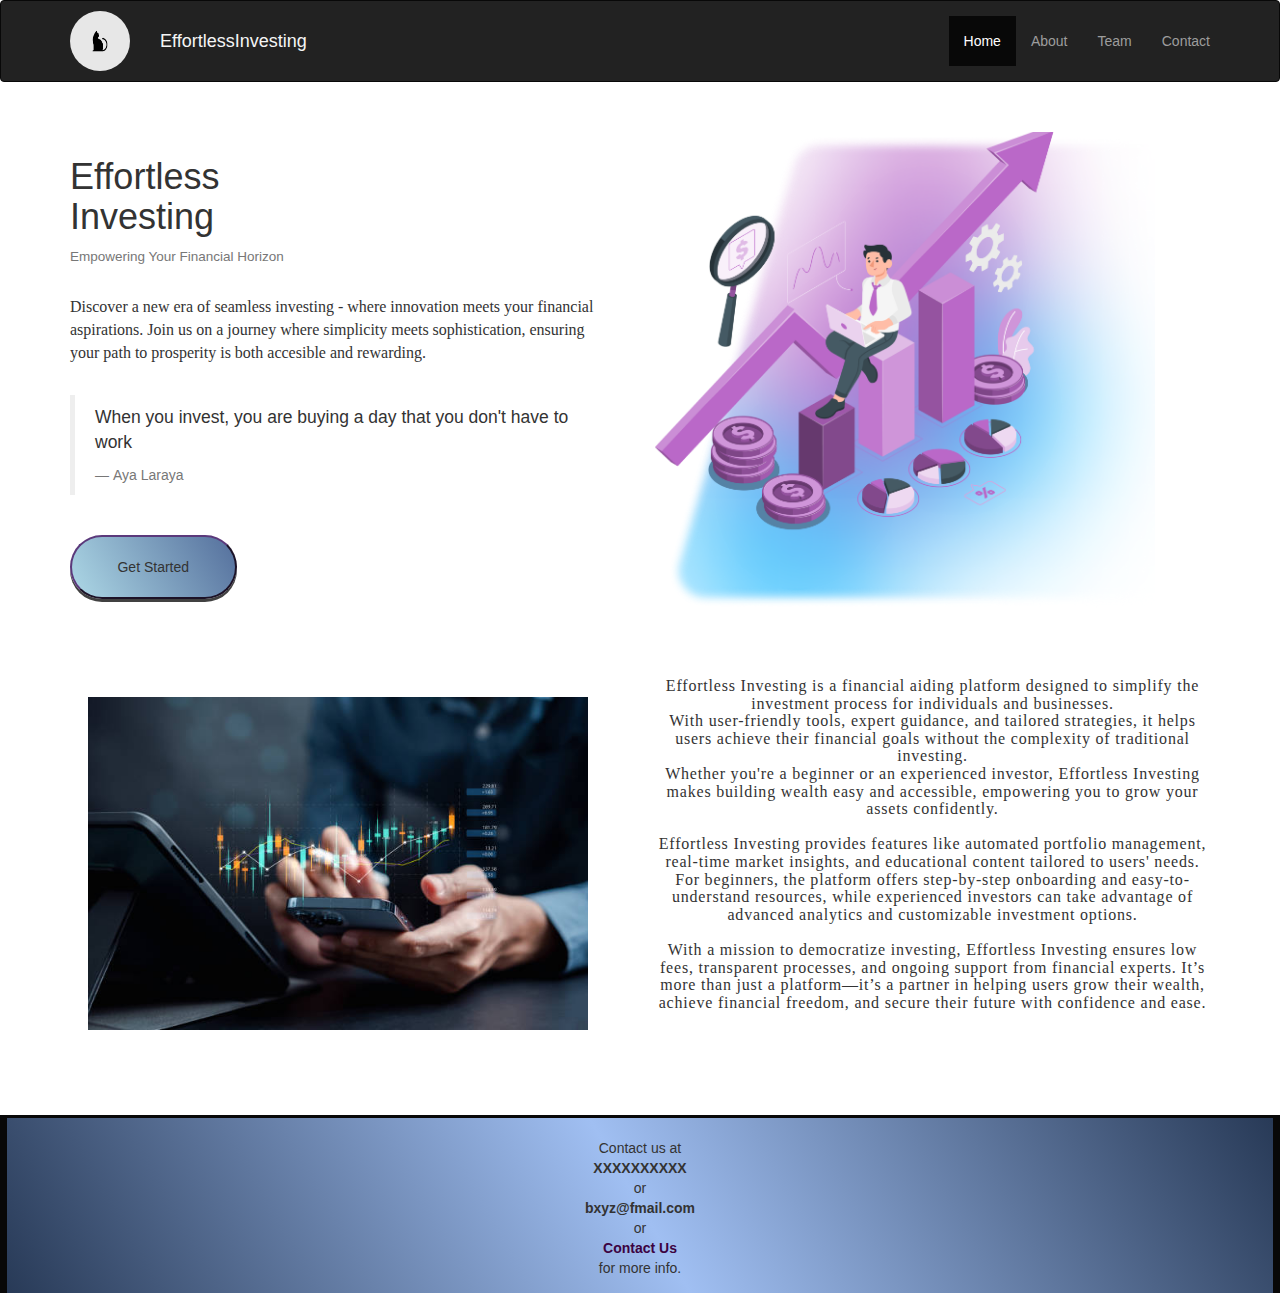
<file: index.html>
<!doctype html>
<html lang="en">
  <head>
    <meta charset="utf-8">
    <meta name="viewport" content="width=device-width, initial-scale=1">
    <link href="styles.css" rel="stylesheet">
    <link rel="stylesheet" href="https://maxcdn.bootstrapcdn.com/bootstrap/3.4.0/css/bootstrap.min.css">
    <script src="https://ajax.googleapis.com/ajax/libs/jquery/3.7.1/jquery.min.js"></script>
    <script src="https://maxcdn.bootstrapcdn.com/bootstrap/3.4.0/js/bootstrap.min.js"></script>
    <title>Bootstrap demo</title>
  </head>
  <body>

    <nav class="navbar navbar-inverse">
      <div class="container">
        <div class="navbar-header">
          <a class="navbar-brand" href="index.html"><img id="logo" src="catlogo.png" alt="catlogo"></a>
        </div>
        <ul class="nav navbar-nav navbar-left">
          <li><a id="logotext" href="index.html">EffortlessInvesting</a></li>
        </ul>
        <ul class="nav navbar-nav navbar-right">
          <li class="active" ><a href="index.html">Home</a></li>
          <li><a href="about.html">About</a></li>
          <li><a href="team.html">Team</a></li>
          <li><a href="contact.html">Contact</a></li>
        </ul>
        <!--
          <ul class="nav navbar-nav navbar-right">
          <li><a href="signin.html"><span class="glyphicon glyphicon-user"></span> Sign Up</a></li>
          <li><a href="login.html"><span class="glyphicon glyphicon-log-in"></span> Login</a></li>
        </ul>
        -->
      </div>
    </nav>
    
    <div class="container">
      
      <div class="row">
        <div class="col-sm-6">
          <br>
          <h1 id="mainhead">Effortless Investing</h1>
          <h4><small>Empowering Your Financial Horizon</small></h4>
          <br>
          <p id="maintext">Discover a new era of seamless investing - where innovation meets your financial aspirations.
            Join us on a journey where simplicity meets sophistication, ensuring your path to prosperity is both 
            accesible and rewarding.</p>
          <br>
          <blockquote>
            <p>When you invest, you are buying a day that you don't have to work</p>
            <footer>Aya Laraya</footer>
          </blockquote>
          <br>
          <button type="button" id="Start" value="start">Get Started</button>
        </div>
        <div class="col-sm-6">
          <img id="mainpic" src="EffotlessPIC.png" alt="effotless">
        </div>  
      </div>
      <br>
      <div class="row">
        <div class="col-sm-6" id="pic2holder">
          <img id="mainpic2" src="effotlesstrade.jpg" alt="effotlesstrade">
        </div>
        <div class="col-sm-6" id="mainpara2">
          <br>
          <br>
          <h5 id="textcenter">Effortless Investing is a financial aiding platform designed to 
            simplify the investment process for individuals and businesses. <br>
            With user-friendly tools, expert guidance, and tailored strategies, 
            it helps users achieve their financial goals without the complexity
            of traditional investing. <br>Whether you're a beginner or an 
            experienced investor, Effortless Investing makes building wealth 
            easy and accessible, empowering you to grow your assets confidently.
            <br><br>
            Effortless Investing provides features like automated portfolio management,
            real-time market insights, and educational content tailored to users' needs.
            For beginners, the platform offers step-by-step onboarding and easy-to-understand
            resources, while experienced investors can take advantage of advanced analytics 
            and customizable investment options.
            <br><br>
            With a mission to democratize investing, Effortless Investing ensures low fees,
            transparent processes, and ongoing support from financial experts. It’s more than
            just a platform—it’s a partner in helping users grow their wealth, achieve financial
            freedom, and secure their future with confidence and ease.
          </h5>
        </div>
      </div>
    </div>
    <div id="foot">
      <p>Contact us at <br> <strong>XXXXXXXXXX</strong> <br> or <br> <strong>bxyz@fmail.com</strong><br>
      or <br> <a style="color:#3c0342"href="contact.html"><strong>Contact Us</strong></a> <br> for more info.</p>
    </div>
  </body>
</html>
</file>
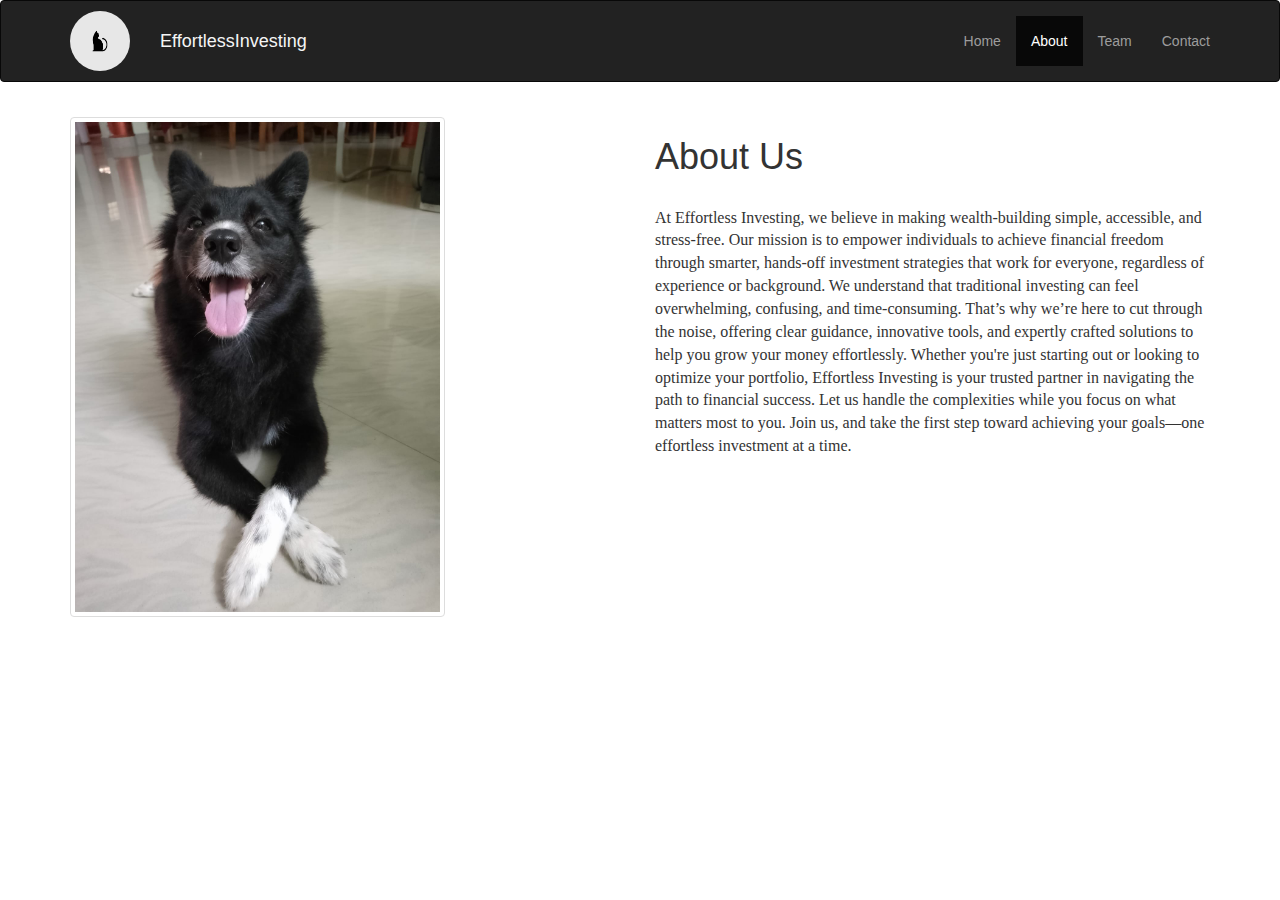
<file: about.html>
<!doctype html>
<html lang="en">
  <head>
    <meta charset="utf-8">
    <meta name="viewport" content="width=device-width, initial-scale=1">
    <link href="stylesabout.css" rel="stylesheet">
    <link rel="stylesheet" href="https://maxcdn.bootstrapcdn.com/bootstrap/3.4.0/css/bootstrap.min.css">
    <script src="https://ajax.googleapis.com/ajax/libs/jquery/3.7.1/jquery.min.js"></script>
    <script src="https://maxcdn.bootstrapcdn.com/bootstrap/3.4.0/js/bootstrap.min.js"></script>
    <title>Bootstrap demo</title>
  </head>
<body>
<nav class="navbar navbar-inverse">
    <div class="container">
        <div class="navbar-header">
          <a class="navbar-brand" href="index.html"><img id="logo" src="catlogo.png" alt="catlogo"></a>
        </div>
        <ul class="nav navbar-nav navbar-left">
          <li><a id="logotext" href="index.html">EffortlessInvesting</a></li>
        </ul>
        <ul class="nav navbar-nav navbar-right">
          <li><a href="index.html">Home</a></li>
          <li class="active" ><a href="about.html">About</a></li>
          <li><a href="team.html">Team</a></li>
          <li><a href="contact.html">Contact</a></li>
        </ul>
    </div>
</nav>

<div class="container">
  <div class="row">
    <div class="col-sm-6">
      <img id="thumbpic" src="luna.jpeg" class="img-thumbnail" alt="ourpic">
    </div>
    <div class="col-sm-6">
        <h1>About Us</h1>
        <br>
        <p>At Effortless Investing, we believe in making wealth-building simple, accessible, and stress-free. Our mission is to empower individuals 
          to achieve financial freedom through smarter, hands-off investment strategies that work for everyone, regardless of experience or background. 
          We understand that traditional investing can feel overwhelming, confusing, and time-consuming. That’s why we’re here to cut through the noise, 
          offering clear guidance, innovative tools, and expertly crafted solutions to help you grow your money effortlessly. Whether you're just 
          starting out or looking to optimize your portfolio, Effortless Investing is your trusted partner in navigating the path to financial success.
          Let us handle the complexities while you focus on what matters most to you. Join us, and take the first step toward achieving your goals—one 
          effortless investment at a time.</p>
    </div>
  </div>
</div>
</body>
</html>
</file>
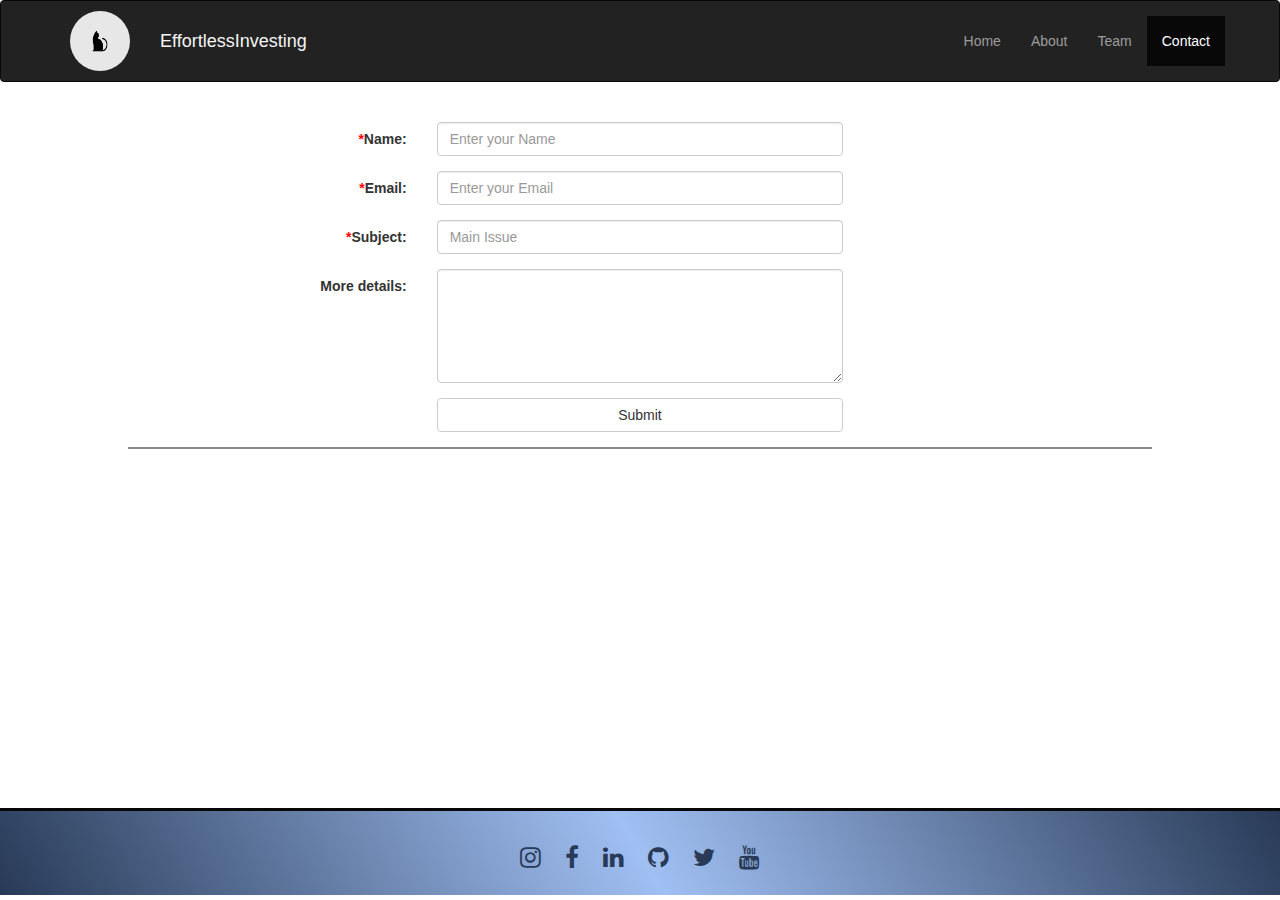
<file: contact.html>
<!doctype html>
<html lang="en">
<head>
    <meta charset="utf-8">
    <meta name="viewport" content="width=device-width, initial-scale=1">
    <link href="stylescontact.css" rel="stylesheet">
    <link href="https://cdnjs.cloudflare.com/ajax/libs/font-awesome/4.7.0/css/font-awesome.min.css" rel="stylesheet">
    <link rel="stylesheet" href="https://maxcdn.bootstrapcdn.com/bootstrap/3.4.0/css/bootstrap.min.css">
    <script src="https://ajax.googleapis.com/ajax/libs/jquery/3.7.1/jquery.min.js"></script>
    <script src="https://maxcdn.bootstrapcdn.com/bootstrap/3.4.1/js/bootstrap.min.js"></script>
    <title>Bootstrap demo</title>
</head>

<body>
    <nav class="navbar navbar-inverse">
        <div class="container">
            <div class="navbar-header">
            <a class="navbar-brand" href="index.html"><img id="logo" src="catlogo.png" alt="catlogo"></a>
            </div>
            <ul class="nav navbar-nav navbar-left">
            <li><a id="logotext" href="index.html">EffortlessInvesting</a></li>
            </ul>
            <ul class="nav navbar-nav navbar-right">
            <li><a href="index.html">Home</a></li>
            <li><a href="about.html">About</a></li>
            <li><a href="team.html">Team</a></li>
            <li class="active" ><a href="contact.html">Contact</a></li>
            </ul>
        </div>
    </nav> 
    <br>
    <form class="form-horizontal">
            <div class="form-group">
                <label class="control-label col-sm-4" for="name"><span style="color:red;">*</span>Name:</label>
                <div class="col-sm-4">
                    <input required type="text" class="form-control" placeholder="Enter your Name" id="name">
                </div>
            </div>
            <div class="form-group">
                <label class="control-label col-sm-4" for="email"><span style="color:red;">*</span>Email:</label>
                <div class="col-sm-4">
                    <input  required type="email" class="form-control" placeholder="Enter your Email" id="email">
                </div>
            </div>
            <div class="form-group">
                <label class="control-label col-sm-4" for="sub"><span style="color:red;">*</span>Subject:</label>
                <div class="col-sm-4">
                    <input required type="text" class="form-control" placeholder="Main Issue" id="sub">
                </div>
            </div>
            <div class="form-group">
                <label for="comment" class="control-label col-sm-4">More details:</label>
                <div class="col-sm-4">
                    <textarea class="form-control" rows="5" id="comment"></textarea>
                </div>
            </div>
            <div class="form-group">
                <div class="col-sm-offset-4 col-sm-4">
                    <button type="submit" class=" btn btn-default btn-block" onclick="myFunction()">Submit</button>
                    <div class="alert alert-info alert-dismissible fade in" style="display:none;margin: 20px 0 0 0;" id="succ">
                        <a class="close" data-dismiss="alert" aria-label="close">&times;</a>
                        <strong>Info!</strong> The form has been submitted successfully!
                    </div>
                    <div class="alert alert-warning alert-dismissible fade in" style="display:none;margin: 20px 0 0 0;" id="danger">
                        <a class="close" data-dismiss="alert" aria-label="close">&times;</a>
                        <strong>Warning!</strong> Please fill out the required details!
                    </div>
                </div>
            </div>

    </form>

    <div class="divider"></div>

    <div class="footer">
        <br>
        <div id="links">
            <p>
            <a href="https://www.instagram.com/_benji26_/"><i class="fa fa-instagram"></i></a>
            <a><i class="fa fa-facebook"></i></a>
            <a><i class="fa fa-linkedin"></i></a>
            <a href="https://github.com/benpenden2"><i class="fa fa-github"></i></a>
            <a><i class="fa fa-twitter"></i></a>
            <a><i class="fa fa-youtube"></i></a>
            </p>
        </div>
    </div>

    <script>
    function myFunction() {
        var name = document.getElementById('name');
        var email = document.getElementById('email');
        var sub = document.getElementById('sub');
        const succ = document.getElementById("succ");
        const danger = document.getElementById('danger');

        if(name.value === '' || email.value === '' || sub.value === ''){
            danger.style.display = 'block';
        }
        else{
            danger.style.display = 'none';
            succ.style.display = 'block';
            alert("The form has been submitted successfully!");
        }

    }
    </script>

</body>
</html>
</file>
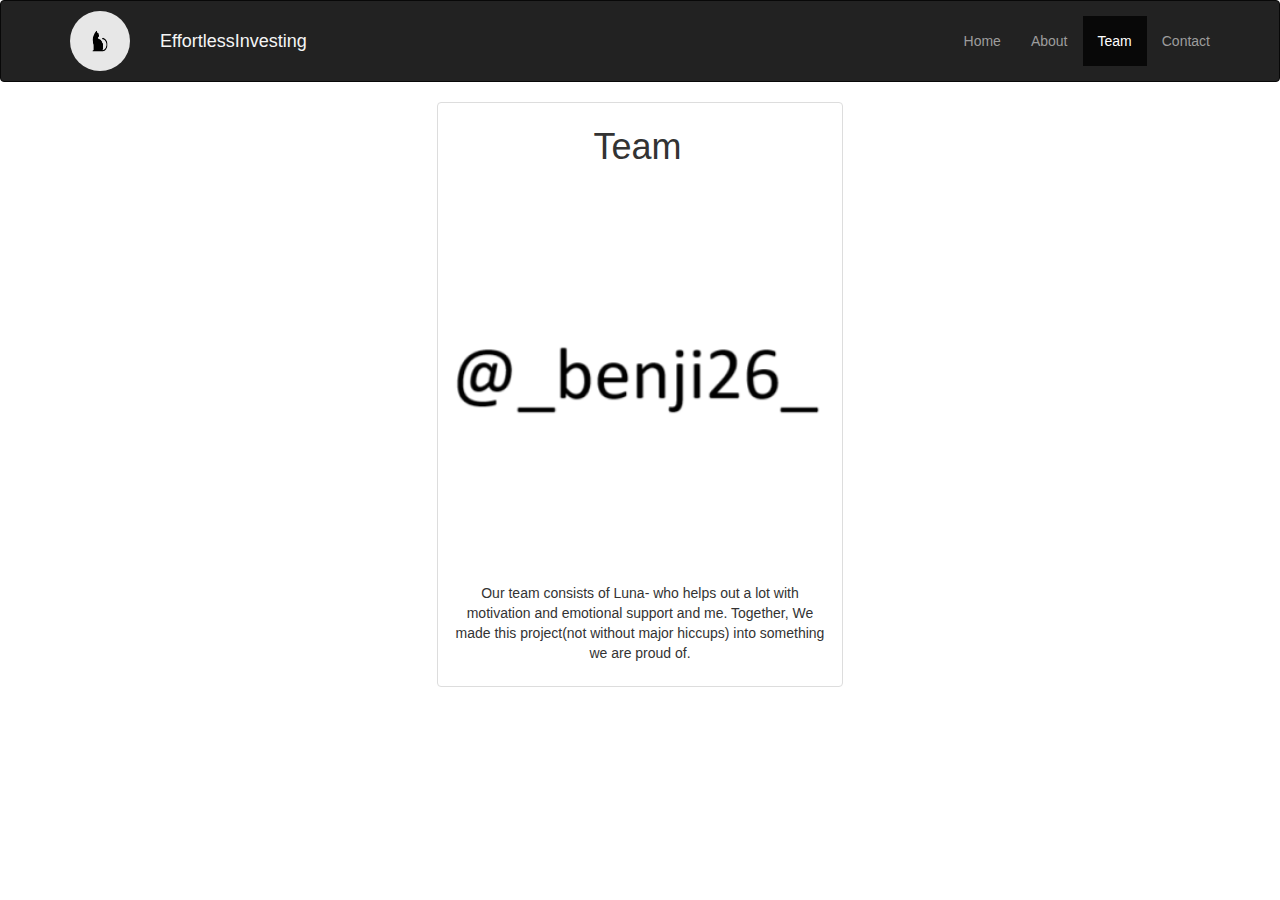
<file: team.html>
<!doctype html>
<html lang="en">
  <head>
    <meta charset="utf-8">
    <meta name="viewport" content="width=device-width, initial-scale=1">
    <link href="stylesteam.css" rel="stylesheet">
    <link rel="stylesheet" href="https://maxcdn.bootstrapcdn.com/bootstrap/3.4.0/css/bootstrap.min.css">
    <script src="https://ajax.googleapis.com/ajax/libs/jquery/3.7.1/jquery.min.js"></script>
    <script src="https://maxcdn.bootstrapcdn.com/bootstrap/3.4.0/js/bootstrap.min.js"></script>
    <title>Bootstrap demo</title>
  </head>
<body>
<nav class="navbar navbar-inverse">
    <div class="container">
        <div class="navbar-header">
          <a class="navbar-brand" href="index.html"><img id="logo" src="catlogo.png" alt="catlogo"></a>
        </div>
        <ul class="nav navbar-nav navbar-left">
          <li><a id="logotext" href="index.html">EffortlessInvesting</a></li>
        </ul>
        <ul class="nav navbar-nav navbar-right">
          <li><a href="index.html">Home</a></li>
          <li><a href="about.html">About</a></li>
          <li class="active" ><a href="team.html">Team</a></li>
          <li><a href="contact.html">Contact</a></li>
        </ul>
    </div>
</nav>

<div class="row">
    <div class="col-md-4"></div>
    <div class="col-md-4">
        <div class="thumbnail">
            <h1>Team</h1>
            <a href="https://www.instagram.com/_benji26_/">
                <img src="me.png" alt="Lights" style="width:100%">
                <div class="caption">
                <p>Our team consists of Luna- who helps out a lot with motivation and emotional support and me.
                Together, We made this project(not without major hiccups) into something we are proud of.</p>
                </div>
            </a>
        </div>
    </div>
    <div class="col-md-4"></div>
</div>
</body>
</html>
</file>
<file: styles.css>
#Start{
    padding: 20px;
    width:30%;
    border-color: rgb(91, 57, 123);
    background: linear-gradient(60deg,lightblue,#546f9c);
    box-shadow:0 3px #414141;

}
#Start:hover {background: linear-gradient(60deg,#a0bff2,#283a57)}

#Start:active{
    box-shadow: 0 1px #313030;
    transform: translateY(4px);
}
button{
    border-radius: 40px;
}

.container{
    padding: 15px;
}
#mainhead{
    width:50%;
}
#logo{
    transform: translateY(-20px);
    border-radius: 90px;
    width: 60px;
    height: 60px;
}
#mainpic{
    padding-top: 15px;
    width: 500px;
    height: 500px;
    object-fit: cover;
}
#pic2holder{
    display: flex;
    text-align: center;
    justify-content: center;
}
#mainpic2{
    margin: 10px 20px 0 0;
    padding: 50px;
    width:600px;
    border-radius: 20px;
}
#maintext{
    font-family: Georgia, 'Times New Roman', Times, serif;
    width: 98%;
    font-size: medium;
}
#logotext{
    font-size: large;
    font-weight: 300;
    color: whitesmoke;
}
#mainpara2{
    display: flexbox;
    text-align: center;
    justify-content: center;
}
#foot{
    padding: 20px 0 5px 0;
    margin:20px 0 5px 0;
    border-top: 3px solid #080808;
    border-left: 7px solid #080808;
    border-right: 7px solid #080808;
    text-align: center;
    background: linear-gradient(60deg,#283a57,#a0bff2,#283a57);
}
li:hover{
    background: #080808;
}
#textcenter{
    font-family: Georgia, 'Times New Roman', Times, serif;
    font-size:medium;
    margin: auto;
    letter-spacing: 0.05em;
}
</file>
<file: stylesabout.css>
nav{
    text-align: center;
    color: whitesmoke;
}
#thumbpic{
    width: 375px;
    height: 500px;
}
#logo{
    transform: translateY(-20px);
    border-radius: 90px;
    width: 60px;
    height: 60px;
}
#logotext{
    font-size: large;
    font-weight: 300;
    color: whitesmoke;
}
.container{
    padding: 15px;
}
li:hover{
    background: #080808;
}
p{
    font-family: Georgia, 'Times New Roman', Times, serif;
    font-size: medium;
}
</file>
<file: stylescontact.css>
#logo{
    transform: translateY(-20px);
    border-radius: 90px;
    width: 60px;
    height: 60px;
}
#logotext{
    font-size: large;
    font-weight: 300;
    color: whitesmoke;
}
.container{
    padding: 15px;
}

li:hover{
    background: #080808;
}
.divider{
    height:2px;
    width: 80%;
    border-bottom: 2px solid #888989;
    margin: auto;
}
.footer{
    padding: 10px 0;
    position: fixed;
    bottom: 0;
    width: 100%;
    justify-content: center;
    text-align: center;
    margin-bottom: 5px;
    border-top: 3px solid #080808;
    background: linear-gradient(60deg,#283a57,#a0bff2,#283a57);
}
p a{
    color: #283a57;
    font-size:x-large;
    cursor: pointer;
}
a + a {
    margin-left: 20px;
}
</file>
<file: stylesteam.css>
nav{
    text-align: center;
    color: whitesmoke;
}
.caption{
    text-align: center;
}
.thumbnail{
    text-align: center;
}
h1{
    padding-right: 5px;
}
#logo{
    transform: translateY(-20px);
    border-radius: 90px;
    width: 60px;
    height: 60px;
}
#logotext{
    font-size: large;
    font-weight: 300;
    color: whitesmoke;
}
.container{
    padding: 15px;
}
li:hover{
    background: #080808;
}
</file>
